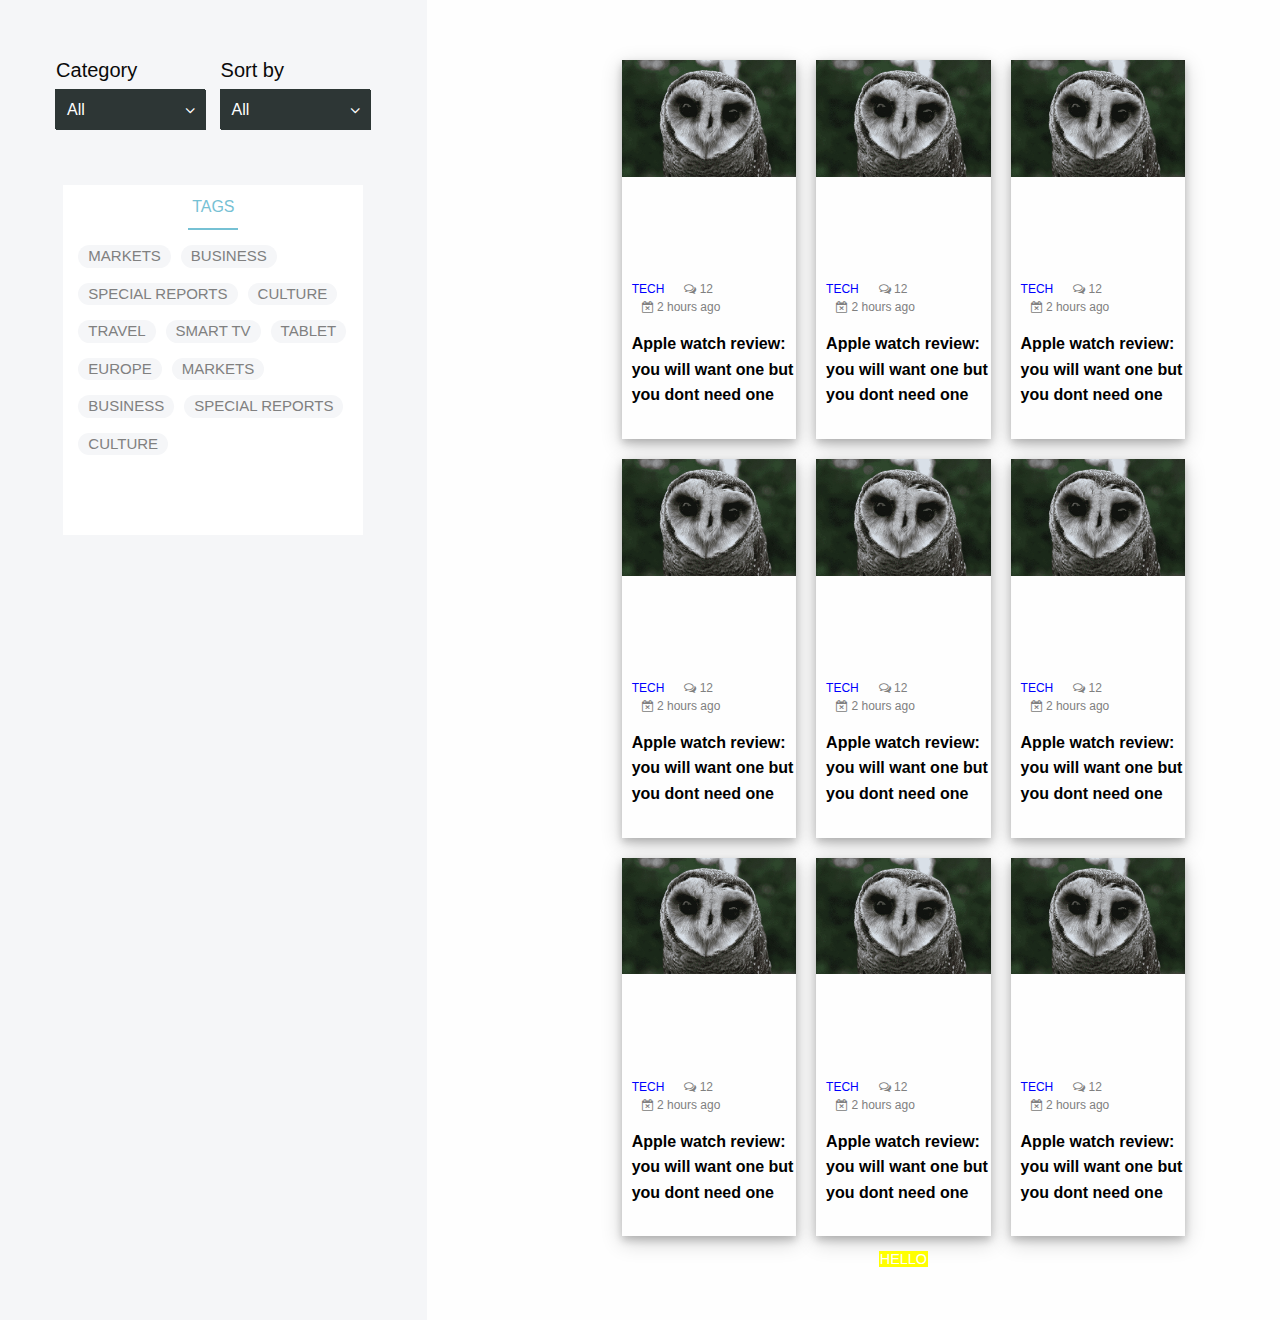
<file: blog.html>
<!doctype html>
<html class="no-js" lang="en" dir="ltr">
  <head>
    <meta charset="utf-8">
    <meta http-equiv="x-ua-compatible" content="ie=edge">
    <meta name="viewport" content="width=device-width, initial-scale=1.0">
    <title></title>
    <!-- Include Open sans font before your stylesheet -->
    <link href="https://fonts.googleapis.com/css?family=Open+Sans:300,400,600,700" rel="stylesheet">
    <link rel="stylesheet" href="css/foundation.min.css">
    <link rel="stylesheet" href="css/style.css">
    <link rel="stylesheet" href="https://cdnjs.cloudflare.com/ajax/libs/font-awesome/4.7.0/css/font-awesome.min.css">

  </head>
  <body>
    <div class="section">
      <div class="row" data-equalizer>
        <div class="medium-4 columns row__firstCol" data-equalheights>
          <div class="dropdown">
            <div class="drowdown__name">Category</div>

            <button class="dropdown__btn btn" data-button--color="#2D3635" data-shadow="true" data-shadow--color="#2D3635">
              <div class="dropdown__text">All</div>
              <i class="fa fa-angle-down" aria-hidden="true"></i>
              <div class="clear"></div>
            </button>

            <div class="dropdown__content">
              <li><a class="dropdown__item"href="#"><b class="dropdown--selected">All</b></a></li>
              <li><a class="dropdown__item"href="#"><b>News</b></a></li>
              <li><a class="dropdown__item"href="#"><b>Sports</b></a></li>
              <li><a class="dropdown__item"href="#"><b>Politics</b></a></li>
              <li><a class="dropdown__item"href="#"><b>Tech</b></a></li>
            </div>
          </div>


          <div class="dropdown">
            <div class="drowdown__name">Sort by</div>

            <button class="dropdown__btn btn" data-button--color="#2D3635" data-shadow="true" data-shadow--color="#2D3635">
              <div class="dropdown__text">All</div>
              <i class="fa fa-angle-down" aria-hidden="true"></i>
              <div class="clear"></div>
            </button>

            <div class="dropdown__content">
              <li><a class="dropdown__item"href="#"><b class="dropdown--selected">All</b></a></li>
              <li><a class="dropdown__item"href="#"><b>News</b></a></li>
              <li><a class="dropdown__item"href="#"><b>Sports</b></a></li>
              <li><a class="dropdown__item"href="#"><b>Politics</b></a></li>
              <li><a class="dropdown__item"href="#"><b>Tech</b></a></li>
            </div>
          </div>
          <div class="clear"></div>
          <div class="tags">
            <div class="tag__title">TAGS</div>
            <div class="tags__container">
              <div class="tag__text">MARKETS</div>
              <div class="tag__text">BUSINESS</div>
              <div class="tag__text">SPECIAL REPORTS</div>
              <div class="tag__text">CULTURE</div>
              <div class="tag__text">TRAVEL</div>
              <div class="tag__text">SMART TV</div>
              <div class="tag__text">TABLET</div>
              <div class="tag__text">EUROPE</div>
              <div class="tag__text">MARKETS</div>
              <div class="tag__text">BUSINESS</div>
              <div class="tag__text">SPECIAL REPORTS</div>
              <div class="tag__text">CULTURE</div>
            </div>
          </div>
        </div>
        <div class="medium-8 columns row__secondCol" data-equalheights>
          <div class="row">
            <div class="medium-4 columns">
              <div class="thumbnail">
                  <div class="thumbnail__image"><img src="images\image.jpg"></div>
                  <div class="thumbnail__content">
                    <div class="thmbnail__title">
                      <div class="thumbnail__tag">TECH</div>
                      <div class="thumbnail__comments"><i  class="fa fa-comments-o" aria-hidden="true"></i> 12</div>
                      <div class="thumbnail__time"><i class="fa fa-calendar-times-o" aria-hidden="true"></i> 2 hours ago</div>
                      <div class="clear"></div>
                    </div>
                    <p class="thumbnail__text">Apple watch review: you will want one but you dont need one</p>
                  </div>
              </div>
            </div>
            <div class="medium-4 columns">
              <div class="thumbnail">
                  <div class="thumbnail__image"><img src="images\image.jpg"></div>
                  <div class="thumbnail__content">
                    <div class="thmbnail__title">
                      <div class="thumbnail__tag">TECH</div>
                      <div class="thumbnail__comments"><i  class="fa fa-comments-o" aria-hidden="true"></i> 12</div>
                      <div class="thumbnail__time"><i class="fa fa-calendar-times-o" aria-hidden="true"></i> 2 hours ago</div>
                      <div class="clear"></div>
                    </div>
                    <p class="thumbnail__text">Apple watch review: you will want one but you dont need one</p>
                  </div>
              </div>
            </div>
            <div class="medium-4 columns">
              <div class="thumbnail">
                  <div class="thumbnail__image"><img src="images\image.jpg"></div>
                  <div class="thumbnail__content">
                    <div class="thmbnail__title">
                      <div class="thumbnail__tag">TECH</div>
                      <div class="thumbnail__comments"><i  class="fa fa-comments-o" aria-hidden="true"></i> 12</div>
                      <div class="thumbnail__time"><i class="fa fa-calendar-times-o" aria-hidden="true"></i> 2 hours ago</div>
                      <div class="clear"></div>
                    </div>
                    <p class="thumbnail__text">Apple watch review: you will want one but you dont need one</p>
                  </div>
              </div>
            </div>
            <div class="medium-4 columns">
              <div class="thumbnail">
                  <div class="thumbnail__image"><img src="images\image.jpg"></div>
                  <div class="thumbnail__content">
                    <div class="thmbnail__title">
                      <div class="thumbnail__tag">TECH</div>
                      <div class="thumbnail__comments"><i  class="fa fa-comments-o" aria-hidden="true"></i> 12</div>
                      <div class="thumbnail__time"><i class="fa fa-calendar-times-o" aria-hidden="true"></i> 2 hours ago</div>
                      <div class="clear"></div>
                    </div>
                    <p class="thumbnail__text">Apple watch review: you will want one but you dont need one</p>
                  </div>
              </div>
            </div>
            <div class="medium-4 columns">
              <div class="thumbnail">
                  <div class="thumbnail__image"><img src="images\image.jpg"></div>
                  <div class="thumbnail__content">
                    <div class="thmbnail__title">
                      <div class="thumbnail__tag">TECH</div>
                      <div class="thumbnail__comments"><i  class="fa fa-comments-o" aria-hidden="true"></i> 12</div>
                      <div class="thumbnail__time"><i class="fa fa-calendar-times-o" aria-hidden="true"></i> 2 hours ago</div>
                      <div class="clear"></div>
                    </div>
                    <p class="thumbnail__text">Apple watch review: you will want one but you dont need one</p>
                  </div>
              </div>
            </div>
            <div class="medium-4 columns">
              <div class="thumbnail">
                  <div class="thumbnail__image"><img src="images\image.jpg"></div>
                  <div class="thumbnail__content">
                    <div class="thmbnail__title">
                      <div class="thumbnail__tag">TECH</div>
                      <div class="thumbnail__comments"><i  class="fa fa-comments-o" aria-hidden="true"></i> 12</div>
                      <div class="thumbnail__time"><i class="fa fa-calendar-times-o" aria-hidden="true"></i> 2 hours ago</div>
                      <div class="clear"></div>
                    </div>
                    <p class="thumbnail__text">Apple watch review: you will want one but you dont need one</p>
                  </div>
              </div>
            </div>
            <div class="medium-4 columns">
              <div class="thumbnail">
                  <div class="thumbnail__image"><img src="images\image.jpg"></div>
                  <div class="thumbnail__content">
                    <div class="thmbnail__title">
                      <div class="thumbnail__tag">TECH</div>
                      <div class="thumbnail__comments"><i  class="fa fa-comments-o" aria-hidden="true"></i> 12</div>
                      <div class="thumbnail__time"><i class="fa fa-calendar-times-o" aria-hidden="true"></i> 2 hours ago</div>
                      <div class="clear"></div>
                    </div>
                    <p class="thumbnail__text">Apple watch review: you will want one but you dont need one</p>
                  </div>
              </div>
            </div>
            <div class="medium-4 columns">
              <div class="thumbnail">
                  <div class="thumbnail__image"><img src="images\image.jpg"></div>
                  <div class="thumbnail__content">
                    <div class="thmbnail__title">
                      <div class="thumbnail__tag">TECH</div>
                      <div class="thumbnail__comments"><i  class="fa fa-comments-o" aria-hidden="true"></i> 12</div>
                      <div class="thumbnail__time"><i class="fa fa-calendar-times-o" aria-hidden="true"></i> 2 hours ago</div>
                      <div class="clear"></div>
                    </div>
                    <p class="thumbnail__text">Apple watch review: you will want one but you dont need one</p>
                  </div>
              </div>
            </div>
            <div class="medium-4 columns">
              <div class="thumbnail">
                  <div class="thumbnail__image"><img src="images\image.jpg"></div>
                  <div class="thumbnail__content">
                    <div class="thmbnail__title">
                      <div class="thumbnail__tag">TECH</div>
                      <div class="thumbnail__comments"><i  class="fa fa-comments-o" aria-hidden="true"></i> 12</div>
                      <div class="thumbnail__time"><i class="fa fa-calendar-times-o" aria-hidden="true"></i> 2 hours ago</div>
                      <div class="clear"></div>
                    </div>
                    <p class="thumbnail__text">Apple watch review: you will want one but you dont need one</p>
                  </div>
              </div>
            </div>

          </div>
          <button class="btn" style="background-color:yellow">HELLO</button>

        </div>
      </div>
    </div>

    <script src="js/jquery.js"></script>
    <script src="js/app.js"></script>
  </body>
</html>
</file>
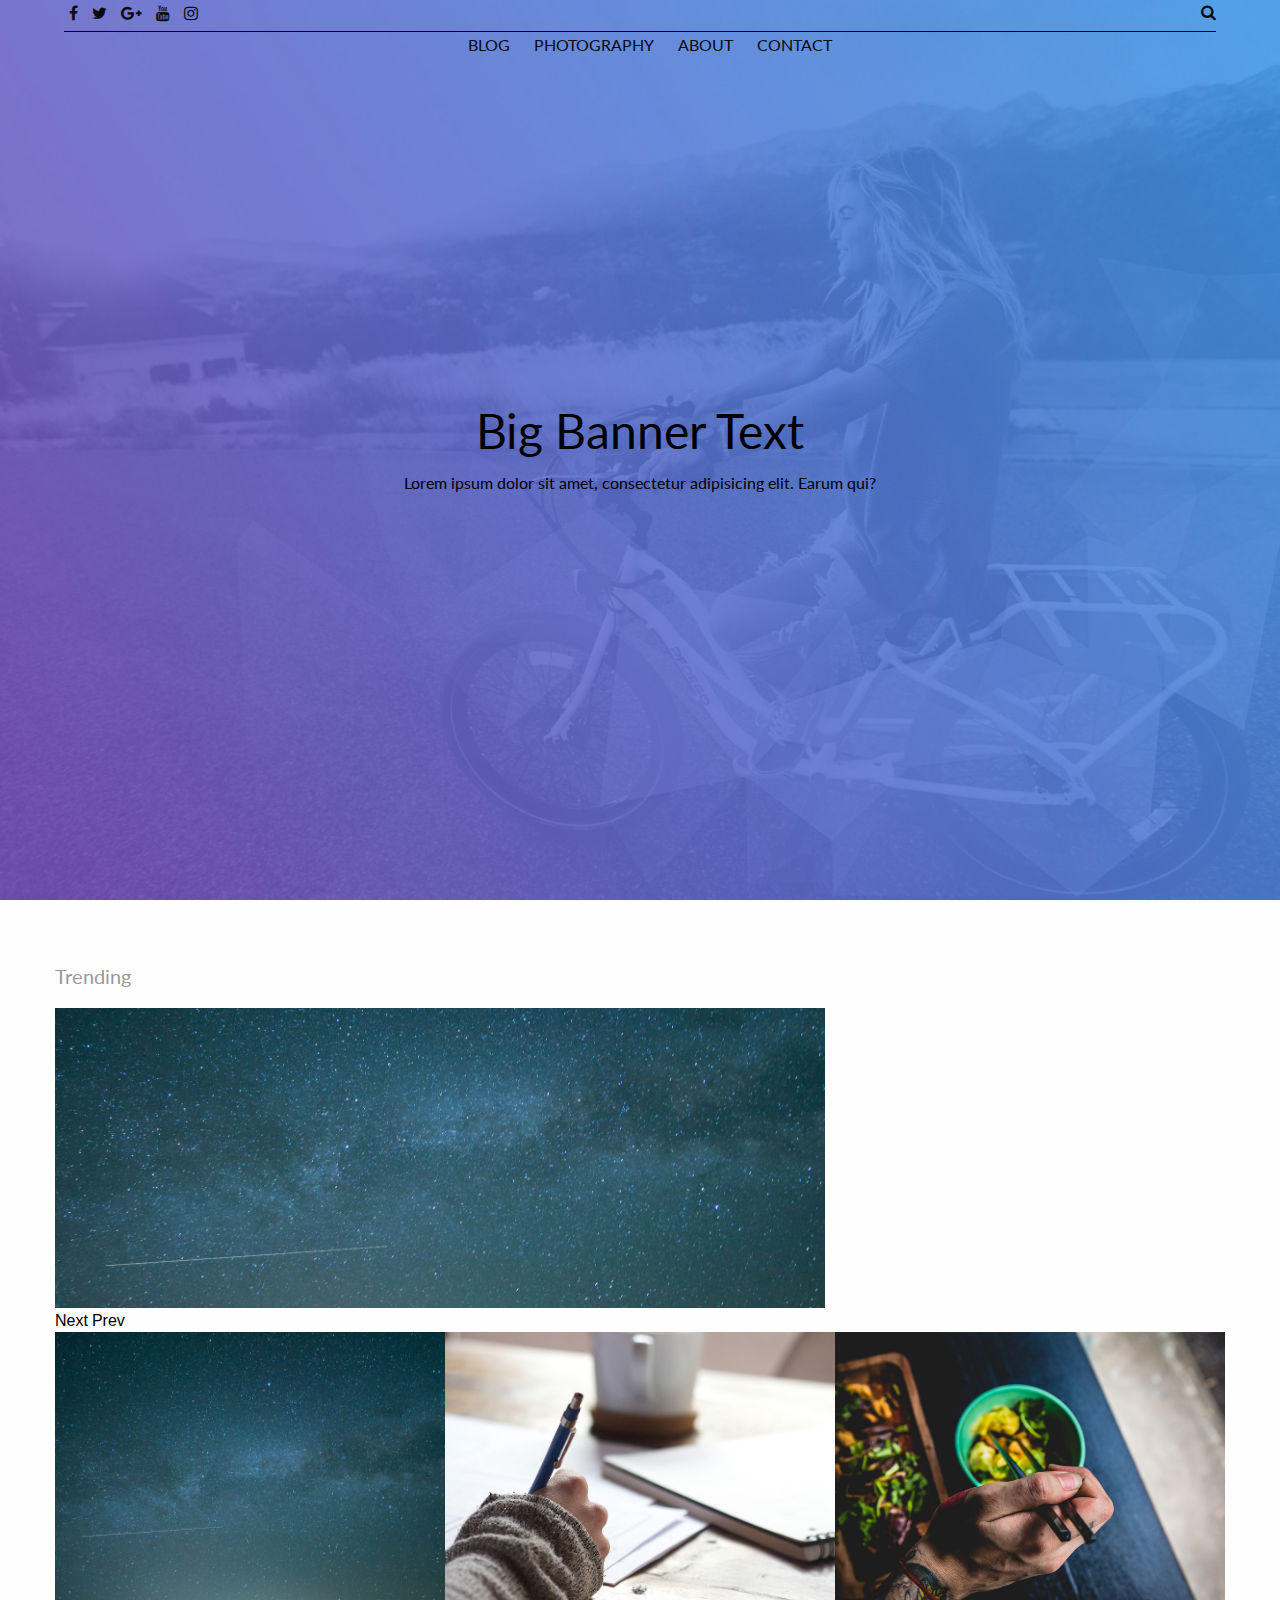
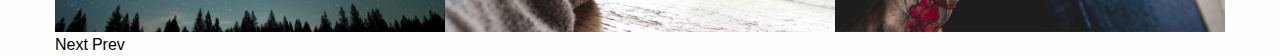
<file: home.html>
<!doctype html>
<html class="no-js" lang="en" dir="ltr">
  <head>
    <meta charset="utf-8">
    <meta http-equiv="x-ua-compatible" content="ie=edge">
    <meta name="viewport" content="width=device-width, initial-scale=1.0">
    <title>Lab 6</title>
    <!-- Include Open sans font before your stylesheet -->
    <link href="https://fonts.googleapis.com/css?family=Lato" rel="stylesheet">
    <link rel="stylesheet" href="css/app.css">
    <link rel="stylesheet" href="font-awesome/css/font-awesome.css">
    <link rel="stylesheet" href="css/foundation.css">
  </head>
  <body>



    <div class="banner">
      <div class="header">



      		<div class="header__social-media-icons">
      			<i class="fa fa-facebook"></i>
      			<i class="fa fa-twitter"></i>
      			<i class="fa fa-google-plus"></i>
      			<i class="fa fa-youtube"></i>
      			<i class="fa fa-instagram"></i>
      		</div>

      		<div class="header__search-icon"><i class="fa fa-search"></i></div>

      	<div class="clear"></div>


      	<div class="line"></div>

      	<div class="header__nav-bar" >
      		<ul>
      			<li>BLOG</li>
      			<li>PHOTOGRAPHY</li>
      			<li>ABOUT</li>
      			<li>CONTACT</li>
      		</ul>
      	</div>
      </div>
    <div class="banner__text">
      <h1>Big Banner Text</h1>
      <h6>Lorem ipsum dolor sit amet, consectetur adipisicing elit. Earum qui?</h6>
      <!-- <a href="" class="btn">Sketch Included</a> -->
    </div>

    </div>


    <div class="row">
      <div class="medium-8 columns trending">
        <p class="comments__title"> Trending </p>
        <div class="mySlider"  data-slider data-slider-autoplay=false>
          <div class="images_container">
            <div class="slide" style="background-image: url(img/img1.jpg)"></div>
            <div class="slide" style="background-image: url(img/img2.jpg)"></div>
            <div class="slide" style="background-image: url(img/img4.jpg)"></div>
            <div class="clear"></div>
          </div>
          <button class="next">Next</button>
          <button class="prev">Prev</button>
        </div>
      </div>
      <div class="medium-4 columns">
      </div>
    </div>

    <div class="row">
      <div class="medium-12 columns">
        <div class="mySlider" data-show-slides=3 data-slider data-slider-autoplay=false>
          <div class="images_container">
            <div class="slide" style="background-image: url(img/img1.jpg)"></div>
            <div class="slide" style="background-image: url(img/img2.jpg)"></div>
            <div class="slide" style="background-image: url(img/img4.jpg)"></div>
            <div class="slide" style="background-image: url(img/img4.jpg)"></div>
            <div class="slide" style="background-image: url(img/img2.jpg)"></div>
            <div class="slide" style="background-image: url(img/img4.jpg)"></div>
            <div class="slide" style="background-image: url(img/img4.jpg)"></div>
            <div class="clear"></div>
          </div>
          <button class="next">Next</button>
          <button class="prev">Prev</button>
        </div>
      </div>
    </div>

    <script src="js/vendor/jquery.js"></script>

    <script src="js/app.js"></script>
  </body>
</html>
</file>
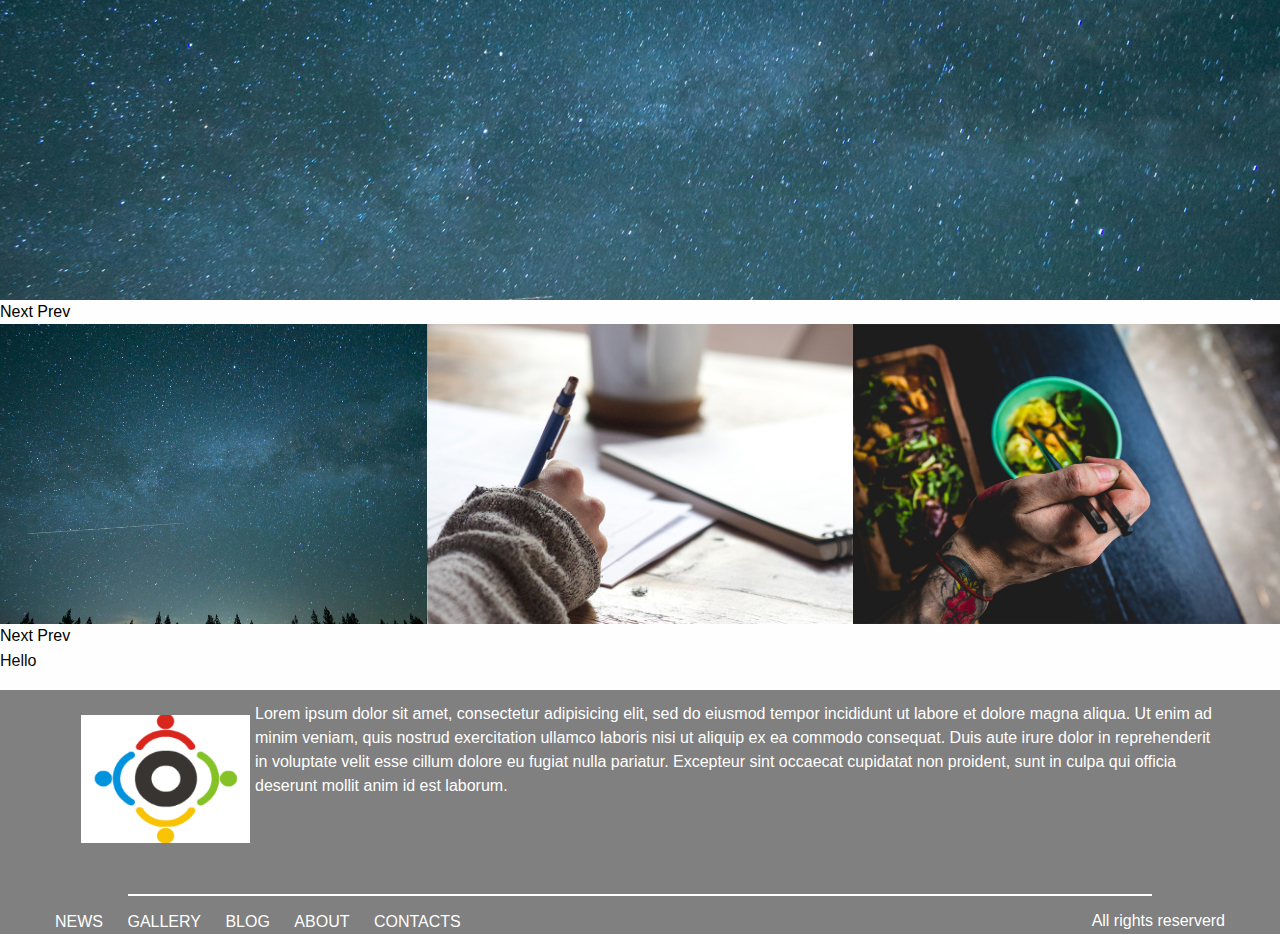
<file: Slider.html>
<!doctype html>
<html class="no-js" lang="en" dir="ltr">
  <head>
    <meta charset="utf-8">
    <meta http-equiv="x-ua-compatible" content="ie=edge">
    <meta name="viewport" content="width=device-width, initial-scale=1.0">
    <title>Lab 6</title>
    <!-- Include Open sans font before your stylesheet -->
    <link href="https://fonts.googleapis.com/css?family=Open+Sans:300,400,600,700" rel="stylesheet">
    <link rel="stylesheet" href="slider/css/foundation.css">
    <link rel="stylesheet" href="slider/font-awesome/css/font-awesome.css">
    <link rel="stylesheet" href="slider/css/app.css">
  </head>
  <body>


    <div class="mySlider"  data-slider data-slider-autoplay=true>
      <div class="images_container">
        <div class="slide" style="background-image: url(img/img1.jpg)"></div>
        <div class="slide" style="background-image: url(img/img2.jpg)"></div>
        <div class="slide" style="background-image: url(img/img4.jpg)"></div>
        <div class="clear"></div>
      </div>
      <button class="next">Next</button>
      <button class="prev">Prev</button>
    </div>

  <div class="mySlider" data-show-slides=3 data-slider data-slider-autoplay=true>
      <div class="images_container">
        <div class="slide" style="background-image: url(img/img1.jpg)"></div>
        <div class="slide" style="background-image: url(img/img2.jpg)"></div>
        <div class="slide" style="background-image: url(img/img4.jpg)"></div>
        <div class="slide" style="background-image: url(img/img4.jpg)"></div>
        <div class="slide" style="background-image: url(img/img2.jpg)"></div>
        <div class="slide" style="background-image: url(img/img4.jpg)"></div>
        <div class="slide" style="background-image: url(img/img4.jpg)"></div>
        <!-- <div class="slide" style="background-image: url(img/img4.jpg)"></div> -->
        <div class="clear"></div>
      </div>
      <button class="next">Next</button>
      <button class="prev">Prev</button>
    </div>
    <div> <p> Hello </p> </div>
    <!-- <div class="row">
      <div class="large-4 columns" style="background-color:red">
        Hello
      </div>
      <div class="large-8 columns" style="background-color:green">
        Hi
      </div>
    </div> -->

    <!-- <div style="height:vh" data-show-slides=4 data-slide data-slider-autoplay=true>
      <div class="images_container">
        <div class="slide" style="background-image: url(template/img1.jpg)"></div>
        <div class="slide" style="background-image: url(template/img2.jpg)"></div>
        <div class="slide" style="background-image: url(template/img3.jpg)"></div>
        <div class="slide" style="background-image: url(template/img4.jpg)"></div>
      </div>
    </div> -->


    <div class="footer">
      <div class="row">
        <!-- <div style="margin-bottom:1%;"> -->
        <div class="medium-2 columns"><img style="margin:15%;" src="img/logo2.png"></div>
        <div class="medium-10 columns" style="margin-top:1%;">
          Lorem ipsum dolor sit amet, consectetur adipisicing elit, sed do eiusmod tempor incididunt ut labore et dolore magna aliqua. Ut enim ad minim veniam, quis nostrud exercitation ullamco laboris nisi ut aliquip ex ea commodo consequat. Duis aute irure dolor in reprehenderit in voluptate velit esse cillum dolore eu fugiat nulla pariatur. Excepteur sint occaecat cupidatat non proident, sunt in culpa qui officia deserunt mollit anim id est laborum.</div>
        </div>
      <!-- </div> -->
      <div class="footer__borderline"></div>
      <div class="row">
        <div class="medium-8 columns">
          <ul>
            <li>NEWS</li>
            <li>GALLERY</li>
            <li>BLOG</li>
            <li>ABOUT</li>
            <li>CONTACTS</li>
          </ul>
        </div>
        <div class="medium-4 columns">
          <div class="footer__disclaimer">
            All rights reserverd
          </div>
          <div class="clear"></div>
        </div>
        </div>
      </div>
      </div>


    <script src="slider/js/vendor/jquery.js"></script>

    <script src="slider/js/app.js"></script>
  </body>
</html>
</file>
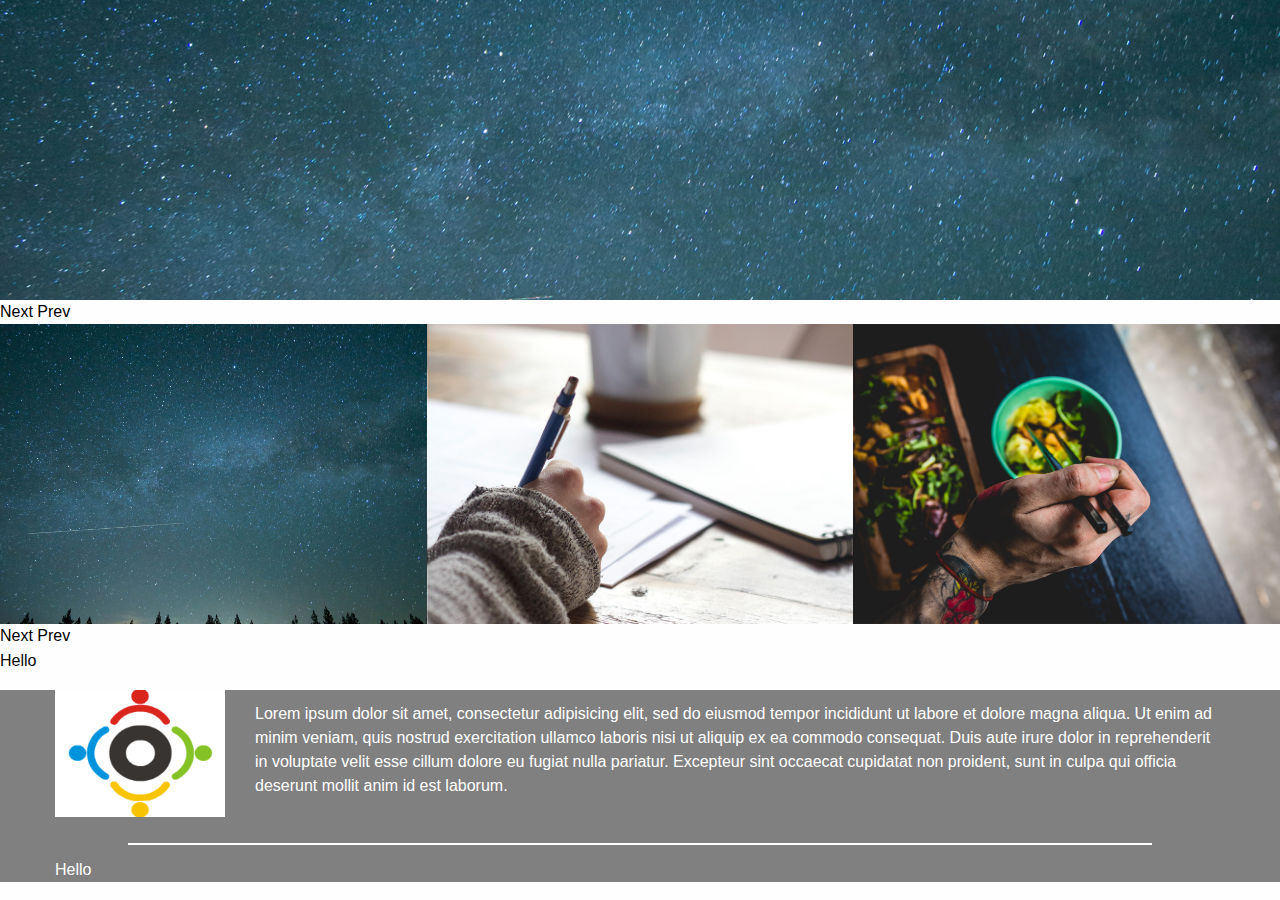
<file: slider/Slider.html>
<!doctype html>
<html class="no-js" lang="en" dir="ltr">
  <head>
    <meta charset="utf-8">
    <meta http-equiv="x-ua-compatible" content="ie=edge">
    <meta name="viewport" content="width=device-width, initial-scale=1.0">
    <title>Lab 6</title>
    <!-- Include Open sans font before your stylesheet -->
    <link href="https://fonts.googleapis.com/css?family=Open+Sans:300,400,600,700" rel="stylesheet">
    <link rel="stylesheet" href="css/foundation.css">
    <link rel="stylesheet" href="font-awesome/css/font-awesome.css">
    <link rel="stylesheet" href="css/app.css">
  </head>
  <body>


    <div class="mySlider"  data-slider data-slider-autoplay=true>
      <div class="images_container">
        <div class="slide" style="background-image: url(img/img1.jpg)"></div>
        <div class="slide" style="background-image: url(img/img2.jpg)"></div>
        <div class="slide" style="background-image: url(img/img4.jpg)"></div>
        <div class="clear"></div>
      </div>
      <button class="next">Next</button>
      <button class="prev">Prev</button>
    </div>

  <div class="mySlider" data-show-slides=3 data-slider data-slider-autoplay=true>
      <div class="images_container">
        <div class="slide" style="background-image: url(img/img1.jpg)"></div>
        <div class="slide" style="background-image: url(img/img2.jpg)"></div>
        <div class="slide" style="background-image: url(img/img4.jpg)"></div>
        <div class="slide" style="background-image: url(img/img4.jpg)"></div>
        <div class="slide" style="background-image: url(img/img2.jpg)"></div>
        <div class="slide" style="background-image: url(img/img4.jpg)"></div>
        <div class="slide" style="background-image: url(img/img4.jpg)"></div>
        <!-- <div class="slide" style="background-image: url(img/img4.jpg)"></div> -->
        <div class="clear"></div>
      </div>
      <button class="next">Next</button>
      <button class="prev">Prev</button>
    </div>
    <div> <p> Hello </p> </div>
    <!-- <div class="row">
      <div class="large-4 columns" style="background-color:red">
        Hello
      </div>
      <div class="large-8 columns" style="background-color:green">
        Hi
      </div>
    </div> -->

    <!-- <div style="height:vh" data-show-slides=4 data-slide data-slider-autoplay=true>
      <div class="images_container">
        <div class="slide" style="background-image: url(template/img1.jpg)"></div>
        <div class="slide" style="background-image: url(template/img2.jpg)"></div>
        <div class="slide" style="background-image: url(template/img3.jpg)"></div>
        <div class="slide" style="background-image: url(template/img4.jpg)"></div>
      </div>
    </div> -->


    <div class="footer">
      <div class="row">
        <div class="medium-2 columns"><img src="img/logo2.png"></div>
        <div class="medium-10 columns" style="margin-top:1%;">Lorem ipsum dolor sit amet, consectetur adipisicing elit, sed do eiusmod tempor incididunt ut labore et dolore magna aliqua. Ut enim ad minim veniam, quis nostrud exercitation ullamco laboris nisi ut aliquip ex ea commodo consequat. Duis aute irure dolor in reprehenderit in voluptate velit esse cillum dolore eu fugiat nulla pariatur. Excepteur sint occaecat cupidatat non proident, sunt in culpa qui officia deserunt mollit anim id est laborum.</div>
      </div>
      <div class="footer__borderline"></div>
      <div class="row">
        <div class="medium-12 columns">
          Hello
        </div>
    <!-- <div class="row">
      <div class="medium-3 columns">3 columns</div>
      <div class="medium-9 columns">9 columns</div>
</div> -->
    </div>


    <script src="js/vendor/jquery.js"></script>

    <script src="js/app.js"></script>
  </body>
</html>
</file>
<file: css/style.css>
.btn {
  vertical-align: middle;
  -webkit-appearance: none;
  border: 1px solid transparent;
  border-radius: 0;
  transition: background-color 0.25s ease-out, color 0.25s ease-out;
  font-size: 0.9rem;
  line-height: 1;
  text-align: center;
  cursor: pointer;
  color: #fefefe;
}

.banner__text-color {
  color: grey;
}

.banner__text{
	position: absolute;
	top: 60%;
	transform: translateY(-50%);
	width: 40%;
	text-align: left;
	color: white;
  z-index: 1;
}

.dropdown__btn{
  width: 150px;
  height: 40px;
  text-align: left;
  text-indent: 10px;
  box-shadow: -1px -1px 0px #2D3635;
}
.dropdown__btn .fa-angle-down{
  float: right;
  margin-right: 10px;
  font-size: 1rem;
}

button:focus {outline:0;}

.dropdown{
  position: relative;
  display: inline-block;
  padding: 5px;
}
.dropdown__content{
  margin-top: 10px;
  display: none;
  position: absolute;
  background-color: white;
  width :92.5%;
  overflow:auto;
  box-shadow: 0 4px 8px 0 rgba(0, 0, 0, 0.2), 0 6px 20px 0 rgba(0, 0, 0, 0.19);

}

.open{
  display: block;
}

.dropdown__content .dropdown__item {
  color : black;
  padding: 5px 5px;
  text-decoration: none;
  display: block;

}

.dropdown__content li{
  margin-left: 10px;
  list-style-type: none;

}
.dropdown__btn{
  color: white;
}
.dropdown__text{
  float: left;
  margin-right: 10px;
  font-size: 1rem;
  color: white;
}
.drowdown__name{
  margin-bottom: 5px;
  text-align: left;
  font-size: 20px;
}
.clear{
  clear: both;
}

.dropdown--selected{
  color:red;
}

.thumbnailcontainer{
  padding: 50px;
}
.thumbnail__content{
  text-align: left;
  color: black;
}

.thumbnail{
  box-shadow: 0 4px 8px 0 rgba(0, 0, 0, 0.2), 0 6px 20px 0 rgba(0, 0, 0, 0.19);
}

.row {
  min-width:100% !important;
}
.row__firstCol{
  padding-top: 50px;
  padding-bottom: 50px;
  text-align: center;
  background-color: #F5F6F8;
}

.row__secondCol{
  padding-top: 50px;
  padding-bottom: 50px;

  padding-left: 200px;
  padding-right: 100px;
  text-align:center;
}

/* */
.row__secondCol .columns{
  padding: 10px;
}
.thumbnail__image{
  height: 200px;
  overflow:hidden ;
}
.thumbnail__content{
  padding-bottom: 15px;
}

.thumbnail__text{
  margin-left: 10px;
  font-weight: bold;
  color:black;
}
.thumbnail__tag{
  color: blue;
  margin-right: 20px;
  margin-left: 10px;
  float: left;
}

.thumbnail__comments{
  float: left;
}
.thumbnail__time{
  margin-left: 20px;
  margin-right: 20px;
  float: left;
}
.thmbnail__title{
  margin-top: 20px;
  margin-bottom:15px;
  font-size: 12px;
  color: gray;
}

.tags{
  margin : 0 auto;
  margin-top: 50px;
  height: 350px;
  width: 300px;
  background-color: white;
  padding-top:10px;
}

.tag__text{
  background-color: #F5F6F8;
  width: auto;
  margin:5px;
  margin-bottom: 10px;
  padding:0 10px;
  border-radius: 50px;
  font-size:15px;
  color: gray;
  float: left;
}
.tags__container{
  padding: 10px;
}
.tag__title{
  width: 50px;
  height: 35px;
  margin: 0 auto;
  color: #76C1D4;
  border-bottom: 2px solid #76C1D4;
}

.add-more{
  margin-top: 50px;
  width: 150px;
  height: 40px;
  text-align: center;
  box-shadow: 1px 1px 1px #4269D0;
  background-color:#007FFF;
  border-radius: 5px;
}



@keyframes fadeIn{
  0%{
    display: block;
    opacity: 0;
  }

  100%{
    opacity: 1;
  }
}

html, h1, body, p, h2, h3, h5, h4, h6 {
  font-family: 'Lato', sans-serif !important;
}

.header {
  margin-right: 5%;
  margin-left: 5%;
}
.header__social-media-icons {


  float: left;
}



.header__social-media-icons i {
  margin: 5px;
  /*border-radius: 50%;*/


}



.header__search-icon {

  float: right;
  /*background-color: orange;*/
}

.header__nav-bar {

  text-align: center;

}

.header__nav-bar li{

  display: inline-block;
  list-style-type: none;
  margin: 0 10px;
  /*float: left;*/


}


.line {
  height: 1px;
  background-color: black;
  margin-top: 5px;
}

.comment__seperator {
  height: 1px;
  background-color: #BBBBBB;
  margin-top: 5px;
  margin-bottom: 10px;
}

.icons-container {
  /*height: 25px;*/
}

.comments-container {
  background-color: #EEEEEE;
  padding-top: 5px;
  padding-bottom: 5px;
  /*height: 100%;*/
}

.comments-container_comments, .comments-container_write-comment {
  margin: 0 25%;
}

.comments__title {
  font-size: 20px;
  color: #999999;

}

.comment {
  margin: 10px 0;
  /*height: 100%;*/
  /*background-color: green;*/
  /*background-color: orange;*/
}

.comment__profile-picture {
  height: 75px;
  width: 75px;
  border-radius: 50%;
  /*display: inline-block;*/
  float: left;
  /*background-color: orange;*/
}

.comment__content {
  /*display: inline-block;*/
  /*background-color: red;*/
  margin-left: 100px;
  /*float: left;*/
  /*display: inline-block;*/
  /*margin-left: 100px;*/
}

.comment__user-name {
  color: #555555;
  display: inline-block;
}

.comment__text {
  color: #AAAAAA;
  margin: 0;
}

.comment-input {
  margin: 25px 0;
  height: 50px;
  background-color: #EEEEEE;
  border: none;
  width: 100%;
  font-size: 15px;
}

.fa-calendar-o, .time-since-comment__text {
  display: inline-block;
  color: #AAAAAA;
}

.comment__time-since-comment {
  display: inline-block;
  margin-left: 20px;

}

.modal{
  background-color: red;
  max-width: 500px;
  position: fixed;
  top: 50%;
  left: 50%;
  transform: translate(-50%, -50%);
  display: none;
}

.modal.open{
  animation: fadeIn .5s;
  display: block;
}

.mySlider {
  overflow: hidden;
  /*width: 90%;*/
}

.images_container {
  width: 400%;
  /*margin-bottom: 5px;*/
}

.slide {
    /*width: 25%;*/
    height: 300px;
    float:left;
    background-size: cover;
    background-position: center;
}

.clear {
  clear: both;
}

.footer {
  width: 100%;
  /*height: 10%;*/
  background-color: grey;
  color: white;
}

.footer__borderline {
  border-bottom: 2px solid red;
  width: 80%;
  margin: 0 auto;
  margin-top: 2%;
  margin-bottom: 1%;
  border-color: white;
}

.footer__disclaimer {
  display: inline-block;
  float: right;
}

.footer ul {
  float: left;
  margin: 0;
}

.footer ul li {
  display: inline-block;
  margin-right: 20px;
}

.banner{
  background-image: url(../images/img6.jpg);
  height: 100vh;
  background-size: cover;
  background-position: bottom;
  position: relative;
}

.banner__text{
  position: absolute;
  top: 50%;
  transform: translateY(-50%);
  width: 40%;
  text-align: left;
  z-index: 1;
  color: white;
}

.trending {
  margin-top: 5%;
}
</file>
<file: css/app.css>
@keyframes fadeIn{
	0%{
		display: block;
		opacity: 0;
	}

	100%{
		opacity: 1;
	}
}

html, h1, body, p, h2, h3, h5, h4, h6 {
	font-family: 'Lato', sans-serif !important;
}

.header {
	margin-right: 5%;
	margin-left: 5%;
}
.header__social-media-icons {


	float: left;
}



.header__social-media-icons i {
	margin: 5px;
	/*border-radius: 50%;*/


}



.header__search-icon {

	float: right;
	/*background-color: orange;*/
}

.header__nav-bar {

	text-align: center;

}

.header__nav-bar li{

	display: inline-block;
	list-style-type: none;
	margin: 0 10px;
	/*float: left;*/


}


.line {
	height: 1px;
	background-color: black;
	margin-top: 5px;
}

.comment__seperator {
	height: 1px;
	background-color: #BBBBBB;
	margin-top: 5px;
	margin-bottom: 10px;
}

.icons-container {
	/*height: 25px;*/
}

.comments-container {
	background-color: #EEEEEE;
	padding-top: 5px;
	padding-bottom: 5px;
	/*height: 100%;*/
}

.comments-container__comments, .comments-container__write-comment {
	margin: 0 25%;
}

.comments__title {
	font-size: 20px;
	color: #999999;

}

.comment {
	margin: 10px 0;
	/*height: 100%;*/
	/*background-color: green;*/
	/*background-color: orange;*/
}

.comment__profile-picture {
	height: 75px;
	width: 75px;
	border-radius: 50%;
	/*display: inline-block;*/
	float: left;
	/*background-color: orange;*/
}

.comment__content {
	/*display: inline-block;*/
	/*background-color: red;*/
	margin-left: 100px;
	/*float: left;*/
	/*display: inline-block;*/
	/*margin-left: 100px;*/
}

.comment__user-name {
	color: #555555;
	display: inline-block;
}

.comment__text {
	color: #AAAAAA;
	margin: 0;
}

.fa-calendar-o, .time-since-comment__text {
	display: inline-block;
	color: #AAAAAA;
}

.comment__time-since-comment {
	display: inline-block;
	margin-left: 20px;

}

.modal{
	background-color: red;
	max-width: 500px;
	position: fixed;
	top: 50%;
	left: 50%;
	transform: translate(-50%, -50%);
	display: none;
}

.modal.open{
	animation: fadeIn .5s;
	display: block;
}

.mySlider {
  overflow: hidden;
	/*width: 90%;*/
}

.images_container {
  width: 400%;
  /*margin-bottom: 5px;*/
}

.slide {
    /*width: 25%;*/
    height: 300px;
    float:left;
    background-size: cover;
    background-position: center;
}

.clear {
  clear: both;
}

.footer {
	width: 100%;
	/*height: 10%;*/
	background-color: grey;
	color: white;
}

.footer__borderline {
	border-bottom: 2px solid red;
	width: 80%;
	margin: 0 auto;
	margin-top: 2%;
	margin-bottom: 1%;
	border-color: white;
}

.footer__disclaimer {
	display: inline-block;
  float: right;
}

.footer ul {
  float: left;
  margin: 0;
}

.footer ul li {
  display: inline-block;
  margin-right: 20px;
}

.banner{
	background-image: url(../img/banner.jpg);
	height: 100vh;
	background-size: cover;
	background-position: bottom;
	position: relative;
}

.banner__text{
	position: absolute;
	top: 50%;
	transform: translateY(-50%);
	width: 100%;
	text-align: center;
	color: black;
}

.trending {
	margin-top: 5%;
}
</file>
<file: slider/css/app.css>
@keyframes fadeIn{
	0%{
		display: block;
		opacity: 0;
	}

	100%{
		opacity: 1;
	}
}

html, h1, body, p, h2, h3, h5, h4, h6 {
	font-family: 'Lato', sans-serif !important;
}

.header {
	margin-right: 5%;
	margin-left: 5%;
}
.header__social-media-icons {


	float: left;
}



.header__social-media-icons i {
	margin: 5px;
	/*border-radius: 50%;*/


}



.header__search-icon {

	float: right;
	/*background-color: orange;*/
}

.header__nav-bar {

	text-align: center;

}

.header__nav-bar li{

	display: inline-block;
	list-style-type: none;
	margin: 0 10px;
	/*float: left;*/


}


.line {
	height: 1px;
	background-color: black;
	margin-top: 5px;
}

.comment__seperator {
	height: 1px;
	background-color: #BBBBBB;
	margin-top: 5px;
	margin-bottom: 10px;
}

.icons-container {
	/*height: 25px;*/
}

.comments-container {
	background-color: #EEEEEE;
	padding-top: 5px;
	padding-bottom: 5px;
	/*height: 100%;*/
}

.comments-container__comments, .comments-container__write-comment {
	margin: 0 25%;
}

.comments__title {
	font-size: 20px;
	color: #999999;

}

.comment {
	margin: 10px 0;
	/*height: 100%;*/
	/*background-color: green;*/
	/*background-color: orange;*/
}

.comment__profile-picture {
	height: 75px;
	width: 75px;
	border-radius: 50%;
	/*display: inline-block;*/
	float: left;
	/*background-color: orange;*/
}

.comment__content {
	/*display: inline-block;*/
	/*background-color: red;*/
	margin-left: 100px;
	/*float: left;*/
	/*display: inline-block;*/
	/*margin-left: 100px;*/
}

.comment__user-name {
	color: #555555;
	display: inline-block;
}

.comment__text {
	color: #AAAAAA;
	margin: 0;
}

.comment-input {
	margin: 25px 0;
	height: 50px;
	background-color: #EEEEEE;
	border: none;
	width: 100%;
	font-size: 15px;
}

.fa-calendar-o, .time-since-comment__text {
	display: inline-block;
	color: #AAAAAA;
}

.comment__time-since-comment {
	display: inline-block;
	margin-left: 20px;

}

.modal{
	background-color: red;
	max-width: 500px;
	position: fixed;
	top: 50%;
	left: 50%;
	transform: translate(-50%, -50%);
	display: none;
}

.modal.open{
	animation: fadeIn .5s;
	display: block;
}

.mySlider {
  overflow: hidden;
	/*width: 90%;*/
}

.images_container {
  width: 400%;
  /*margin-bottom: 5px;*/
}

.slide {
    /*width: 25%;*/
    height: 300px;
    float:left;
    background-size: cover;
    background-position: center;
}

.clear {
  clear: both;
}

.footer {
	width: 100%;
	/*height: 10%;*/
	background-color: grey;
	color: white;
}

.footer__borderline {
	border-bottom: 2px solid red;
	width: 80%;
	margin: 0 auto;
	margin-top: 2%;
	margin-bottom: 1%;
	border-color: white;
}

.footer__disclaimer {
	display: inline-block;
  float: right;
}

.footer ul {
  float: left;
  margin: 0;
}

.footer ul li {
  display: inline-block;
  margin-right: 20px;
}

.banner{
	background-image: url(../img/banner.jpg);
	height: 100vh;
	background-size: cover;
	background-position: bottom;
	position: relative;
}

.banner__text{
	position: absolute;
	top: 50%;
	transform: translateY(-50%);
	width: 100%;
	text-align: center;
	color: black;
}

.trending {
	margin-top: 5%;
}
</file>
